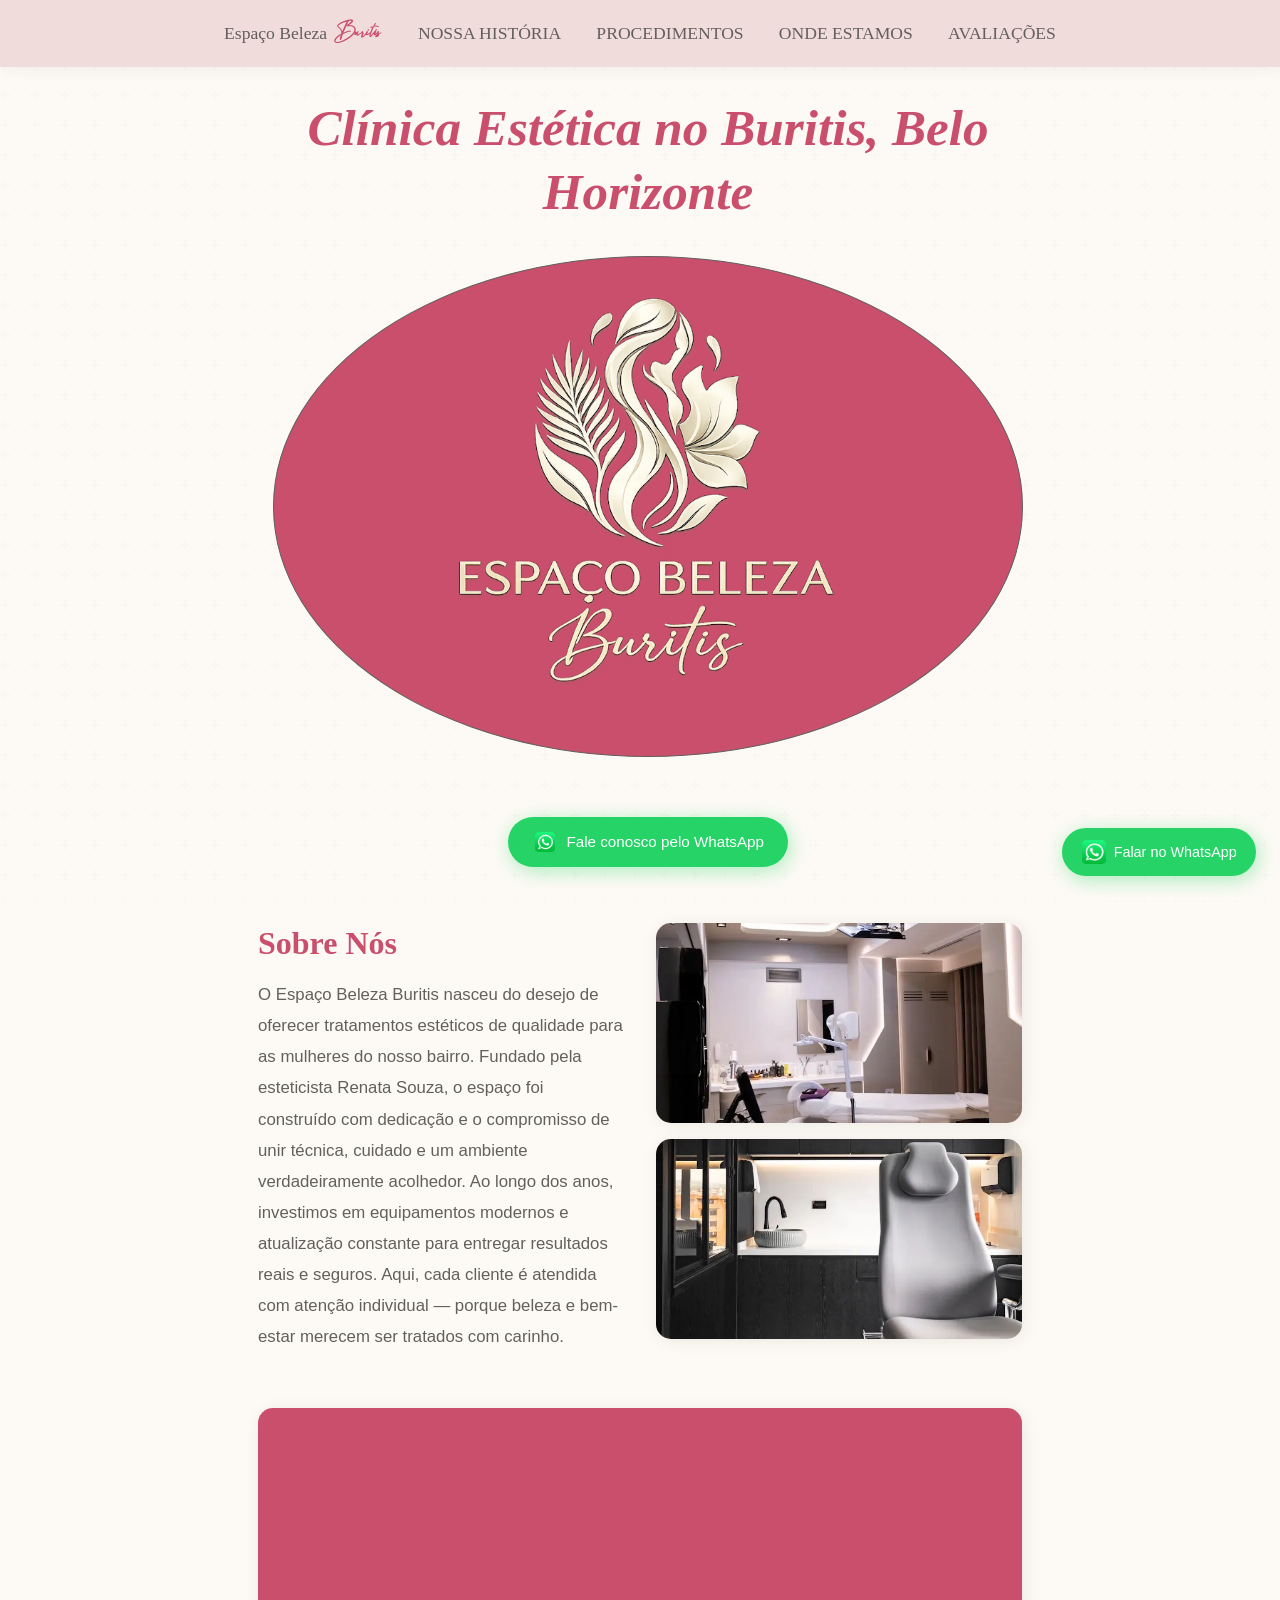
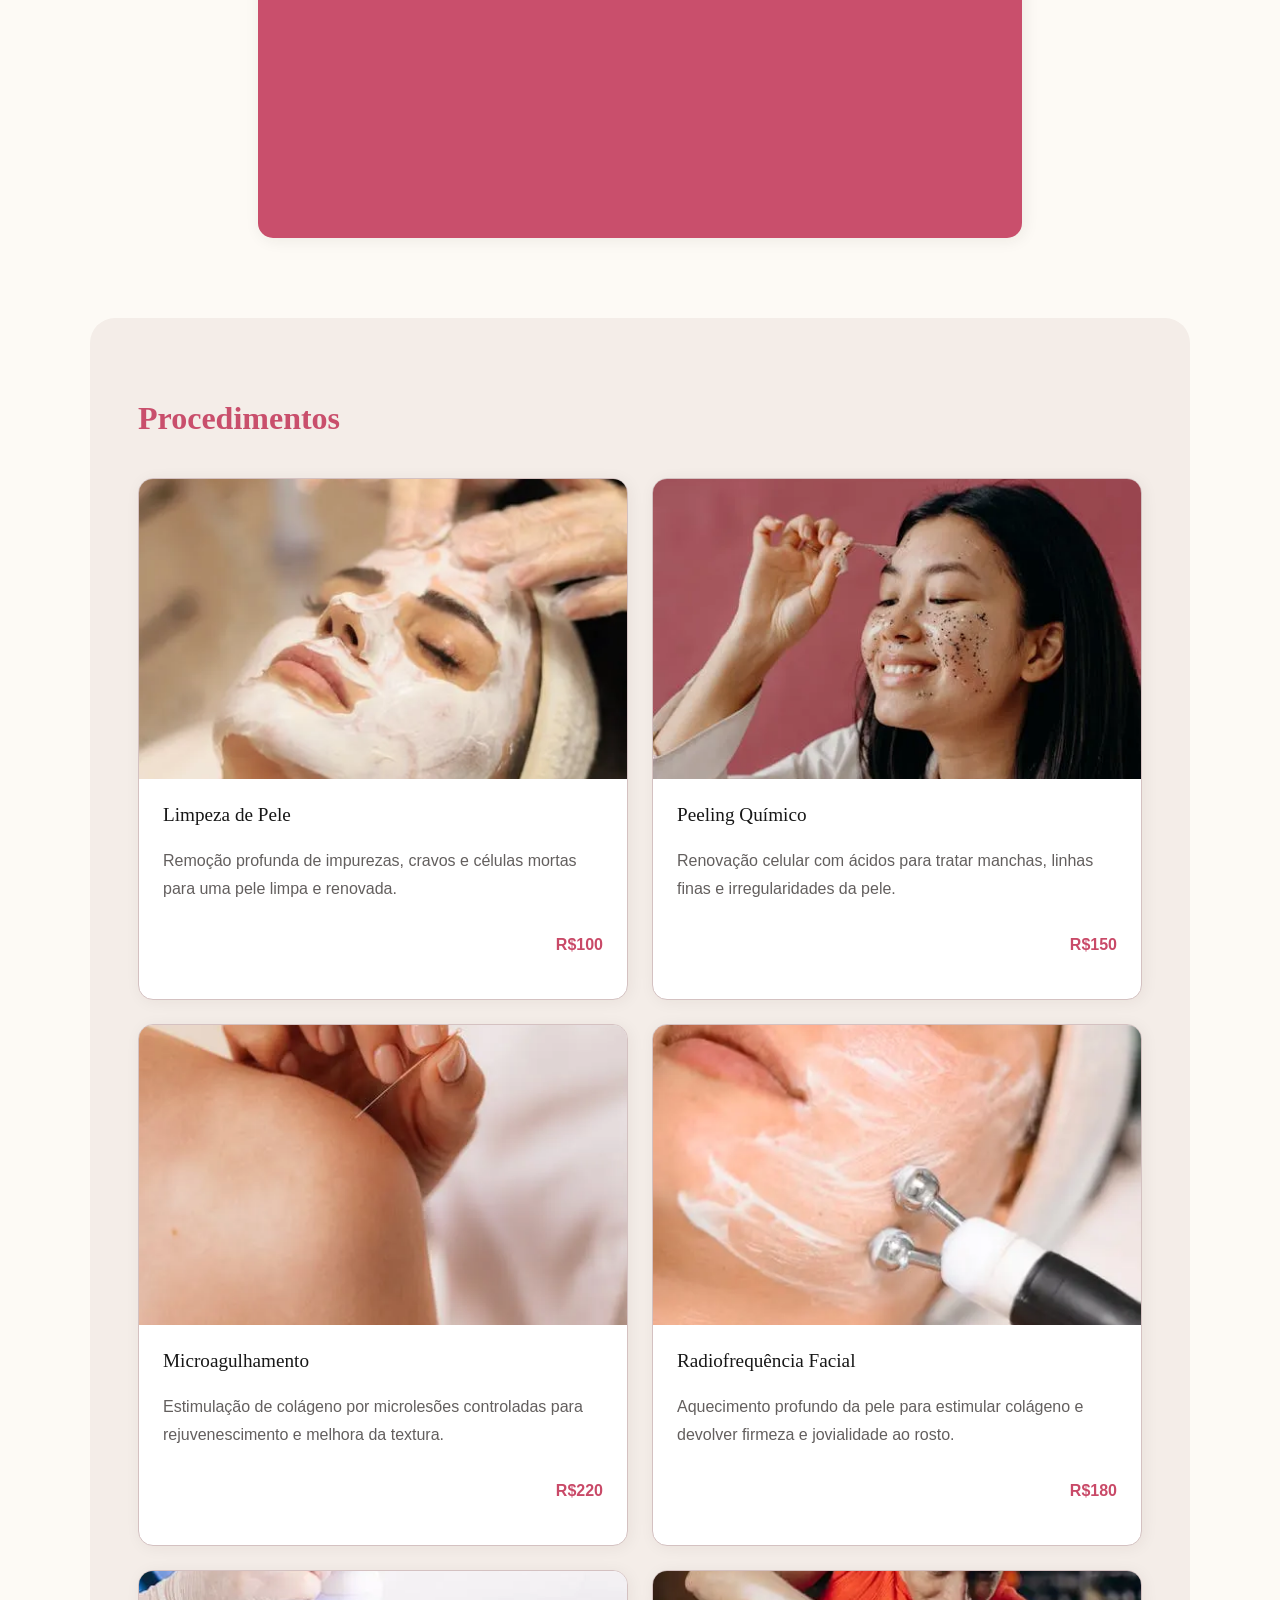
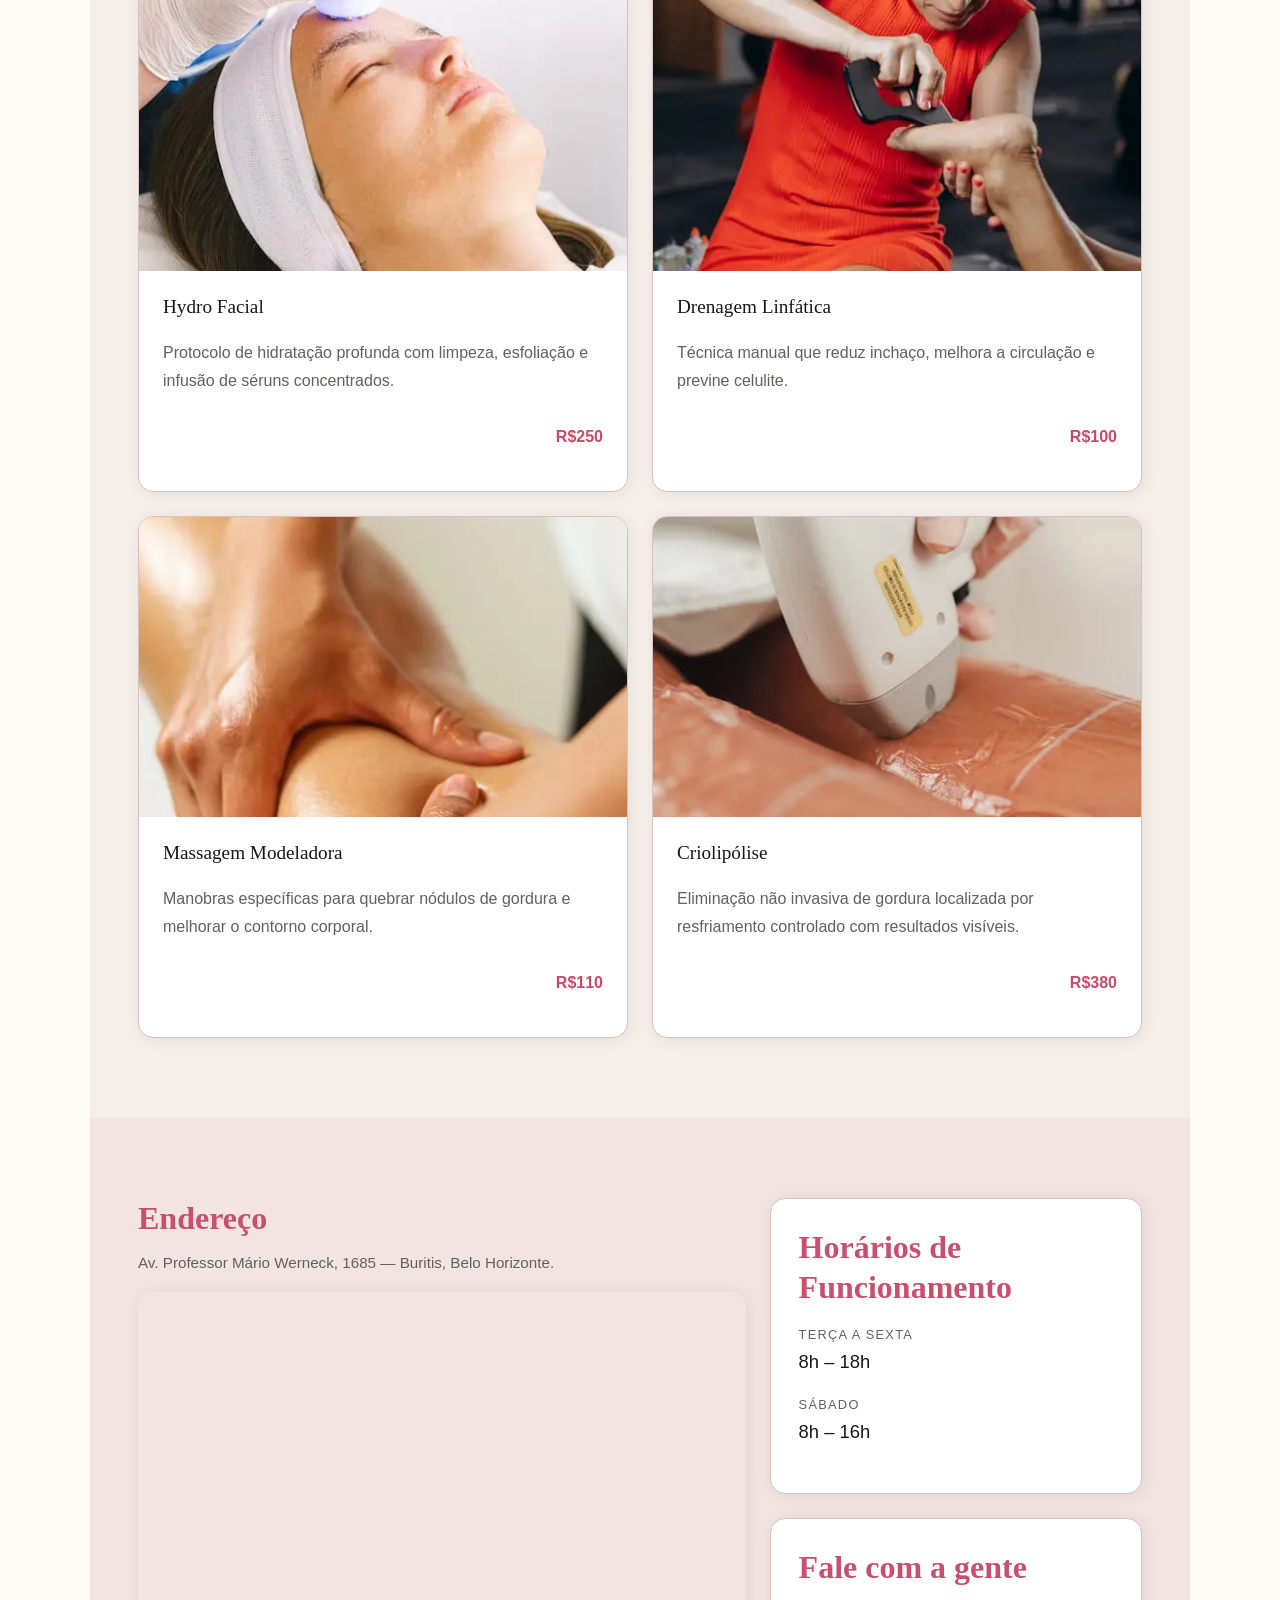
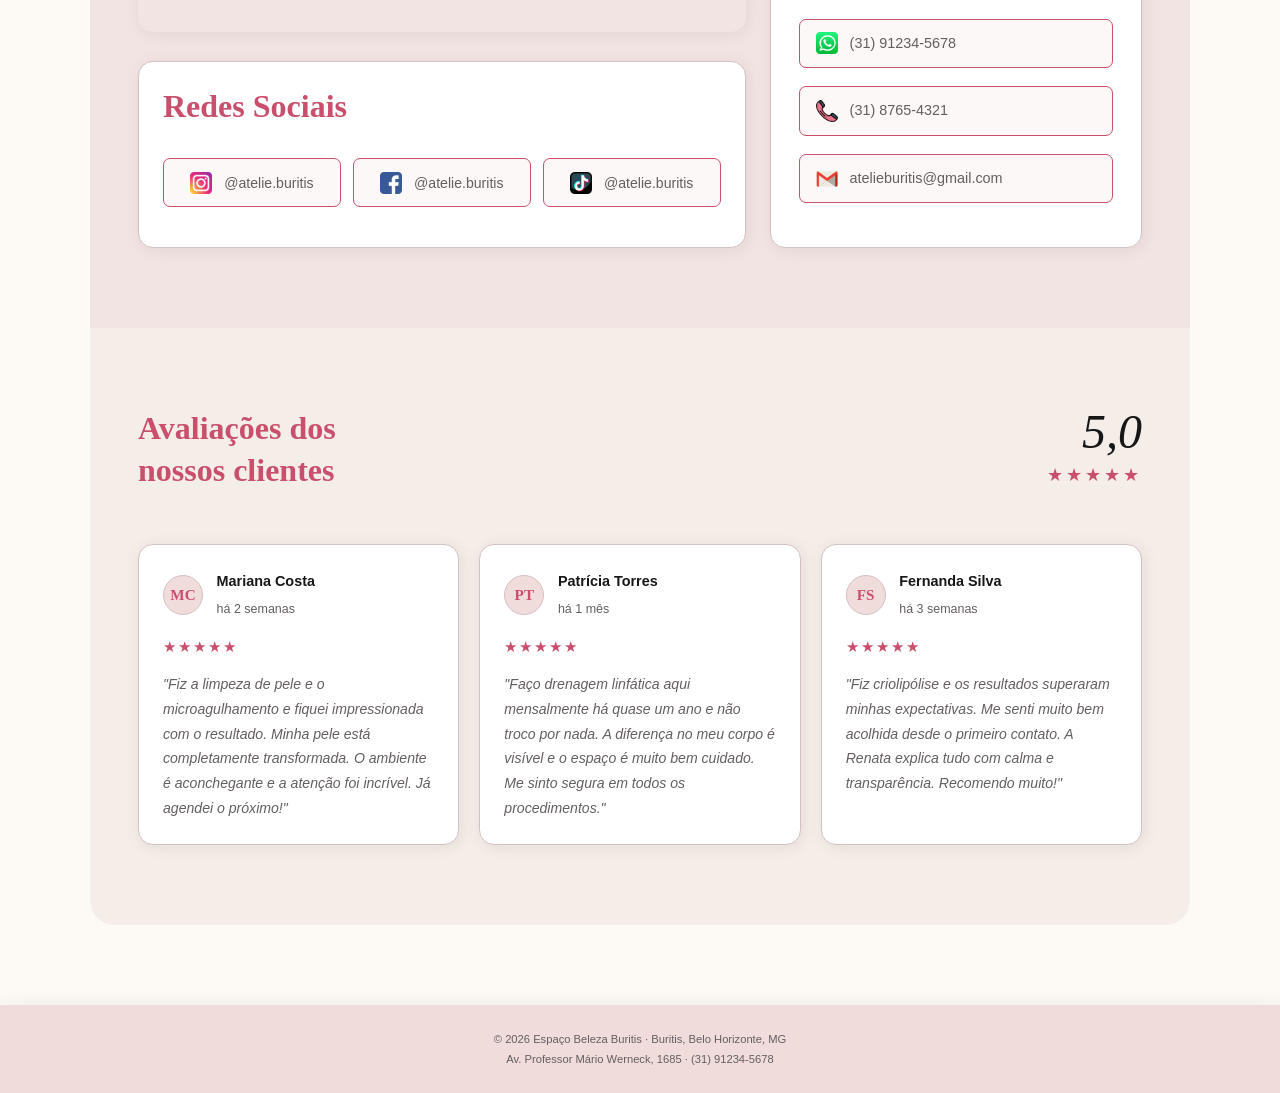
<file: index.html>
<!DOCTYPE html>
<html lang="pt-BR">
<head>
    <meta charset="UTF-8">
    <meta name="viewport" content="width=device-width, initial-scale=1.0">

    <title>Clínica Estética - Buritis, Belo Horizonte | Espaço Beleza Buritis</title>
    <meta name="description" content="Clínica Estética no Buritis, Belo Horizonte. Limpeza de pele, drenagem linfática, microagulhamento e mais. Agende pelo Whatsapp: (31) 91234-5678">
    <meta name="robots" content="index, follow">
    <link rel="canonical" href="https://danielfprocha.github.io/site-clinica/">

    <meta name="google-site-verification" content="44jhEYw3Id12YiDrKXw-oliTZzy7Ffx1I1DT4vke4T8" />

    <meta property="og:title" content="Clínica Estética - Buritis, Belo Horizonte | Espaço Beleza Buritis">
    <meta property="og:description" content="Clínica Estética no Buritis, Belo Horizonte. Tratamentos estéticos faciais e corporais com excelência. Agende pelo Whatsapp: (31) 91234-5678.">
    <meta property="og:image" content="https://danielfprocha.github.io/site-clinica/og-image.jpg">
    <meta property="og:url" content="https://danielfprocha.github.io/site-clinica/">
    <meta property="og:type" content="website">
    <meta property="og:locale" content="pt_BR">

    <script type="application/ld+json">
        {
            "@context": "https://schema.org",
            "@type": "BeautySalon",
            "name": "Espaço Beleza Buritis",
            "description": "Clínica Estética no Buritis",
            "url": "https://danielfprocha.github.io/site-clinica/",
            "telephone": "+5531912345678",
            "priceRange": "$$",
            "image": "https://danielfprocha.github.io/site-clinica/og-image.jpg",
            "address": {
            "@type": "PostalAddress",
            "streetAddress": "Av. Professor Mário Werneck, 1685",
            "addressLocality": "Belo Horizonte",
            "addressRegion": "MG",
            "postalCode": "30455-610",
            "addressCountry": "BR"
            },
            "geo": {
            "@type": "GeoCoordinates",
            "latitude": -19.969974157436212,
            "longitude": -43.964984991623794
            },
            "openingHoursSpecification": [
            {
                "@type": "OpeningHoursSpecification",
                "dayOfWeek": ["Tuesday","Wednesday","Thursday","Friday"],
                "opens": "08:00",
                "closes": "18:00"
            },
            {
                "@type": "OpeningHoursSpecification",
                "dayOfWeek": ["Saturday"],
                "opens": "08:00",
                "closes": "16:00"
            }
            ],
            "areaServed": {
            "@type": "Place",
            "name": "Buritis, Belo Horizonte, MG"
            },
            "serviceType": ["Limpeza de Pele", "Peeling Químico", "Microagulhamento", "Radiofrequência Facial", "Hydra Facial", "Drenagem Linfática", "Massagem Modeladora", "Criolipólise"]
        }
    </script>

    <link rel="stylesheet" href="./css/style.css">
    <link rel="shortcut icon" href="images/geral/favicon-site-clinica.png" type="image/x-icon">
</head>
<body>
    <!-- Botão whatsapp fixo -->
    <a id="whatsapp-float" class="whatsapp" href="https://wa.me/5531912345678?text=Olá%2C%20vim%20pelo%20site!" target="_blank" rel="noopener noreferrer" aria-label="Mandar mensagem pelo WhatsApp">
        <img src="images/geral/icone-whatsapp.png" alt="WhatsApp" width="32" height="32">
        Falar no WhatsApp
    </a>

    <!-- Navegação fixa -->
    <nav>
        <a href="#">Espaço Beleza <span>Buritis</span></a>
        <a href="#sec-sobre" id="historia" class="nav-link">Nossa História</a>
        <a href="#sec-procedimentos" class="nav-link">Procedimentos</a>
        <a href="#sec-localizacao" class="nav-link">Onde Estamos</a>
        <a href="#sec-avaliacoes" id="feedback" class="nav-link">Avaliações</a>
    </nav>

    <!-- 1. Hero -->
    <header>
        <h1>Clínica Estética no Buritis, Belo Horizonte</h1>
        <img src="images/geral/logo-clinica.png" alt="Logo da clínica Espaço Beleza Buritis" width="1050" height="700">
        <a id="whatsapp-header" class="whatsapp" href="https://wa.me/5531912345678?text=Olá%2C%20vim%20pelo%20site!" target="_blank" rel="noopener noreferrer">
            <img src="images/geral/icone-whatsapp.png" alt="Ícone Whatsapp" width="20" height="20">
            Fale conosco pelo WhatsApp
        </a>
    </header>

    <main>
        <!-- 2. Sobre nós -->
        <section id="sec-sobre">
            <div id="sobre-conteudo">

                <div id="sobre-texto">
                    <h2>Sobre Nós</h2>
                    <p>O Espaço Beleza Buritis nasceu do desejo de oferecer tratamentos estéticos de qualidade para as mulheres do nosso bairro. Fundado pela esteticista Renata Souza, o espaço foi construído com dedicação e o compromisso de unir técnica, cuidado e um ambiente verdadeiramente acolhedor. Ao longo dos anos, investimos em equipamentos modernos e atualização constante para entregar resultados reais e seguros. Aqui, cada cliente é atendida com atenção individual — porque beleza e bem-estar merecem ser tratados com carinho.</p>
                </div>  

                <!-- Imagens -->
                <div id="sobre-fotos">
                    <img src="images/geral/imagem1-clinica.webp" alt="Imagem 1 Clínica Espaço Beleza Buritis" width="300" height="260" loading="lazy">
                    <img src="images/geral/imagem2-clinica.webp" alt="Imagem 1 Clínica Espaço Beleza Buritis" width="300" height="260" loading="lazy">
                </div>
            </div>

                <!-- Vídeo -->
                <div id="sobre-video" style="padding:56.25% 0 0 0;position:relative;">
                    <iframe src="https://player.vimeo.com/video/1191357881?badge=0&amp;autopause=0&amp;player_id=0&amp;app_id=58479&amp;muted=1" frameborder="0" allow="autoplay; fullscreen; picture-in-picture; clipboard-write; encrypted-media; web-share" referrerpolicy="strict-origin-when-cross-origin" style="position:absolute;top:0;left:0;width:100%;height:100%;" title="Espaço Beleza Buritis - Conheça nossa clínica!"></iframe>
                </div>
                <script src="https://player.vimeo.com/api/player.js"></script>  
        </section>

        <!-- 3. Procedimentos -->
        <section id="sec-procedimentos">
            <div id="procedimentos-box">
                <h2>Procedimentos</h2>
                <div id="procedimentos-grid">
                    <!-- Procedimento 1 -->
                    <div class="procedimento">
                        <img src="images/servicos/limpeza-de-pele.webp" alt="Procedimento de limpeza de pele" width="500" height="750" loading="lazy">
                        <div class="procedimento-conteudo">
                            <h3>Limpeza de Pele</h3>
                            <p>Remoção profunda de impurezas, cravos e células mortas para uma pele limpa e renovada.</p>
                            <p class="preco">R$100</p>
                        </div>
                    </div>

                    <!-- Procedimento 2 -->
                    <div class="procedimento">
                        <img src="images/servicos/peeling.webp" alt="Procedimento de peeling químico" width="500" height="334" loading="lazy">
                        <div class="procedimento-conteudo">
                            <h3>Peeling Químico</h3>
                            <p>Renovação celular com ácidos para tratar manchas, linhas finas e irregularidades da pele.</p>
                            <p class="preco">R$150</p>
                        </div>
                    </div>

                    <!-- Procedimento 3 -->
                    <div class="procedimento">
                        <img src="images/servicos/microagulhamento.webp" alt="Procedimento de microagulhamento" width="500" height="750" loading="lazy">
                        <div class="procedimento-conteudo">
                            <h3>Microagulhamento</h3>
                            <p>Estimulação de colágeno por microlesões controladas para rejuvenescimento e melhora da textura.</p>
                            <p class="preco">R$220</p>
                        </div>
                    </div>

                    <!-- Procedimento 4 -->
                    <div class="procedimento">
                        <img src="images/servicos/radiofrequencia-facial.webp" alt="Procedimento de radiofrequência facial" width="500" height="889" loading="lazy">
                        <div class="procedimento-conteudo">
                            <h3>Radiofrequência Facial</h3>
                            <p>Aquecimento profundo da pele para estimular colágeno e devolver firmeza e jovialidade ao rosto.</p>
                            <p class="preco">R$180</p>
                        </div>
                    </div>

                    <!-- Procedimento 5 -->
                    <div class="procedimento">
                        <img src="images/servicos/hydra-facial.webp" alt="Procedimento de hydra facial" width="500" height="750" loading="lazy">
                        <div class="procedimento-conteudo">
                            <h3>Hydro Facial</h3>
                            <p>Protocolo de hidratação profunda com limpeza, esfoliação e infusão de séruns concentrados.</p>
                            <p class="preco">R$250</p>
                        </div>
                    </div>

                    <!-- Procedimento 6 -->
                    <div class="procedimento">
                        <img src="images/servicos/drenagem-linfatica.webp" alt="Procedimento de drenagem linfática" width="500" height="750" loading="lazy">
                        <div class="procedimento-conteudo">
                            <h3>Drenagem Linfática</h3>
                            <p>Técnica manual que reduz inchaço, melhora a circulação e previne celulite.</p>
                            <p class="preco">R$100</p>
                        </div>
                    </div>

                    <!-- Procedimento 7 -->
                    <div class="procedimento">
                        <img src="images/servicos/massagem-modeladora.webp" alt="Procedimento de massagem modeladora" width="500" height="889" loading="lazy">
                        <div class="procedimento-conteudo">
                            <h3>Massagem Modeladora</h3>
                            <p>Manobras específicas para quebrar nódulos de gordura e melhorar o contorno corporal.</p>
                            <p class="preco">R$110</p>
                        </div>
                    </div>

                    <!-- Procedimento 8 -->
                    <div class="procedimento">
                        <img src="images/servicos/criolipolise.webp" alt="Procedimento de criolipólise" width="500" height="889" loading="lazy">
                        <div class="procedimento-conteudo">
                            <h3>Criolipólise</h3>
                            <p>Eliminação não invasiva de gordura localizada por resfriamento controlado com resultados visíveis.</p>
                            <p class="preco">R$380</p>
                        </div>
                    </div>
                </div>
            </div>
        </section>

        <!-- 4. Localização + Horários + Contato + Redes Sociais -->
        <section id="sec-localizacao">
            <div id="localizacao-grid">

                <div id="endereco">
                    <h2>Endereço</h2>
                    <p>Av. Professor Mário Werneck, 1685 — Buritis, Belo Horizonte.</p>
                    <iframe src="https://www.google.com/maps/embed?pb=!1m18!1m12!1m3!1d15000.049582396745!2d-43.972280600000005!3d-19.965980950000002!2m3!1f0!2f0!3f0!3m2!1i1024!2i768!4f13.1!3m3!1m2!1s0xa697ddc6218b83%3A0xa5b5ebb9c4d6cb64!2sUniBH%20-%20Campus%20Buritis!5e0!3m2!1spt-BR!2sbr!4v1777835594211!5m2!1spt-BR!2sbr" style="border:0;" allowfullscreen loading="lazy" referrerpolicy="no-referrer-when-downgrade" title="Localização no Google Maps"></iframe>
                </div>

                <div id="horarios">
                    <h2>Horários de Funcionamento</h2>
                    <h3>Terça a Sexta</h3>
                    <p>8h – 18h</p>
                    <h3>Sábado</h3>
                    <p>8h – 16h</p>
                </div>

                <div id="contato">
                    <h2>Fale com a gente</h2>
                    <a href="https://wa.me/5531998119367?text=Olá%2C%20vim%20pelo%20site!" target="_blank" rel="noopener noreferrer" class="contato-item">
                        <img src="images/geral/icone-whatsapp.png" alt="Ícone WhatsApp">
                        <p>(31) 91234-5678</p>
                    </a>
                    <button class="contato-item" onclick="copiarTelefone(this)">
                        <img src="images/geral/icone-telefone-fixo.png" alt="Ícone Telefone Fixo">
                        <p>(31) 8765-4321</p>
                    </button>
                    <a href="mailto:atelieburitis@gmail.com" class="contato-item">
                        <img src="images/geral/icone-gmail.png" alt="Ícone Gmail">
                        <p>atelieburitis@gmail.com</p>
                    </a>
                </div>

                <div id="redes">
                    <h2>Redes Sociais</h2>
                    <div id="redes-grid">
                        <a href="https://www.instagram.com/instagram/" class="redes-item" target="_blank" rel="noopener noreferrer">
                            <img src="images/geral/icone-instagram.png" alt="Ícone Instagram">
                            <p>@atelie.buritis</p>
                        </a>
                        <a href="https://www.facebook.com/facebookBrasil" class="redes-item" target="_blank" rel="noopener noreferrer">
                            <img src="images/geral/icone-facebook.png" alt="Ícone Facebook">
                            <p>@atelie.buritis</p>
                        </a>
                        <a href="https://www.tiktok.com/@tiktok?lang=pt-BR" class="redes-item" target="_blank" rel="noopener noreferrer">
                            <img src="images/geral/icone-tiktok.png" alt="Ícone Tiktok">
                            <p>@atelie.buritis</p>
                        </a>
                    </div>
                </div>

            </div>
        </section>

        <!-- 5. Avaliações do Google -->
        <section id="sec-avaliacoes">
            <div id="avaliacoes-box">

                <div id="avaliacoes-header">
                    <h2>Avaliações dos<br>nossos clientes</h2>
                    <div id="avaliacoes-nota">
                        <span id="nota">5,0</span>
                        <span id="estrelas">★★★★★</span>
                    </div>
                </div>

                <div id="avaliacoes-grid">

                    <div class="avaliacao">
                        <div class="avaliacao-topo">
                            <div class="avaliacao-avatar">MC</div>
                            <div class="avaliacao-autor">
                                <strong>Mariana Costa</strong>
                                <span>há 2 semanas</span>
                            </div>
                        </div>
                        <p class="avaliacao-estrelas">★★★★★</p>
                        <p class="avaliacao-texto">"Fiz a limpeza de pele e o microagulhamento e fiquei impressionada com o resultado. Minha pele está completamente transformada. O ambiente é aconchegante e a atenção foi incrível. Já agendei o próximo!"</p>
                    </div>

                    <div class="avaliacao">
                        <div class="avaliacao-topo">
                            <div class="avaliacao-avatar">PT</div>
                            <div class="avaliacao-autor">
                                <strong>Patrícia Torres</strong>
                                <span>há 1 mês</span>
                            </div>
                        </div>
                        <p class="avaliacao-estrelas">★★★★★</p>
                        <p class="avaliacao-texto">"Faço drenagem linfática aqui mensalmente há quase um ano e não troco por nada. A diferença no meu corpo é visível e o espaço é muito bem cuidado. Me sinto segura em todos os procedimentos."</p>
                    </div>

                    <div class="avaliacao">
                        <div class="avaliacao-topo">
                            <div class="avaliacao-avatar">FS</div>
                            <div class="avaliacao-autor">
                                <strong>Fernanda Silva</strong>
                                <span>há 3 semanas</span>
                            </div>
                        </div>
                        <p class="avaliacao-estrelas">★★★★★</p>
                        <p class="avaliacao-texto">"Fiz criolipólise e os resultados superaram minhas expectativas. Me senti muito bem acolhida desde o primeiro contato. A Renata explica tudo com calma e transparência. Recomendo muito!"</p>
                    </div>

                </div>
            </div>
        </section>
    </main>

    <!-- 6. Footer -->
    <footer>
        <p>© 2026 Espaço Beleza Buritis · Buritis, Belo Horizonte, MG</p>
        <p>Av. Professor Mário Werneck, 1685 · (31) 91234-5678</p>
    </footer>

    <script src="js/main.js"></script>
</body>
</html>
</file>
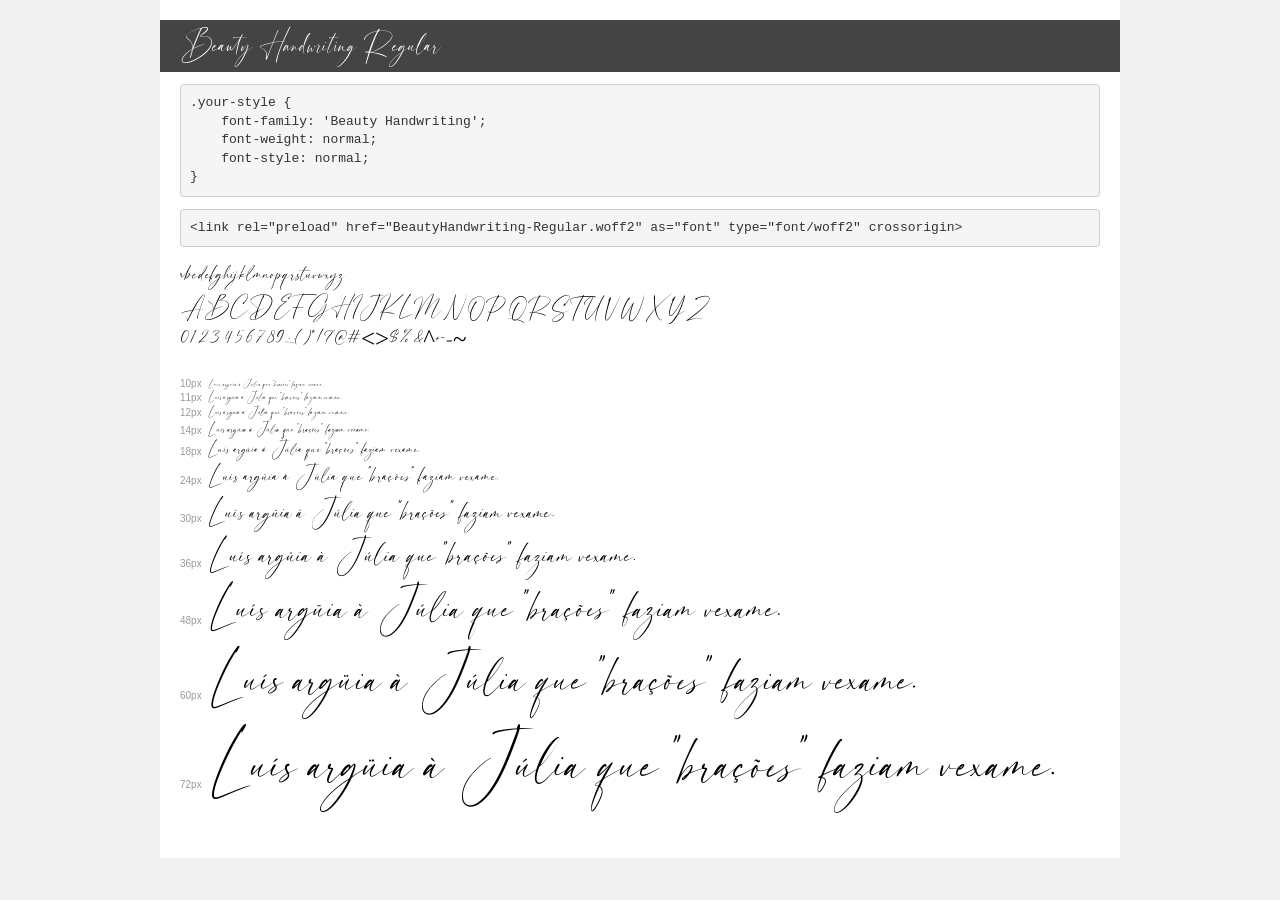
<file: fonts/demo.html>
<!DOCTYPE html>
<html lang="en">
<head>
    <meta charset="utf-8">
    <meta http-equiv="X-UA-Compatible" content="IE=edge">
    <meta name="viewport" content="width=device-width, initial-scale=1">
    <meta name="robots" content="noindex, noarchive">
    <meta name="format-detection" content="telephone=no">
    <title>Transfonter demo</title>
    <link href="stylesheet.css" rel="stylesheet">
    <style>
        /*
        http://meyerweb.com/eric/tools/css/reset/
        v2.0 | 20110126
        License: none (public domain)
        */
        html, body, div, span, applet, object, iframe,
        h1, h2, h3, h4, h5, h6, p, blockquote, pre,
        a, abbr, acronym, address, big, cite, code,
        del, dfn, em, img, ins, kbd, q, s, samp,
        small, strike, strong, sub, sup, tt, var,
        b, u, i, center,
        dl, dt, dd, ol, ul, li,
        fieldset, form, label, legend,
        table, caption, tbody, tfoot, thead, tr, th, td,
        article, aside, canvas, details, embed,
        figure, figcaption, footer, header, hgroup,
        menu, nav, output, ruby, section, summary,
        time, mark, audio, video {
            margin: 0;
            padding: 0;
            border: 0;
            font-size: 100%;
            font: inherit;
            vertical-align: baseline;
        }
        /* HTML5 display-role reset for older browsers */
        article, aside, details, figcaption, figure,
        footer, header, hgroup, menu, nav, section {
            display: block;
        }
        body {
            line-height: 1;
        }
        ol, ul {
            list-style: none;
        }
        blockquote, q {
            quotes: none;
        }
        blockquote:before, blockquote:after,
        q:before, q:after {
            content: '';
            content: none;
        }
        table {
            border-collapse: collapse;
            border-spacing: 0;
        }
        /* demo styles */
        body {
            background: #f0f0f0;
            color: #000;
        }
        .page {
            background: #fff;
            width: 920px;
            margin: 0 auto;
            padding: 20px 20px 0 20px;
            overflow: hidden;
        }
        .font-container {
            overflow-x: auto;
            overflow-y: hidden;
            margin-bottom: 40px;
            line-height: 1.3;
            white-space: nowrap;
            padding-bottom: 5px;
        }
        h1 {
            position: relative;
            background: #444;
            font-size: 32px;
            color: #fff;
            padding: 10px 20px;
            margin: 0 -20px 12px -20px;
        }
        .letters {
            font-size: 25px;
            margin-bottom: 20px;
        }
        .s10:before {
            content: '10px';
        }
        .s11:before {
            content: '11px';
        }
        .s12:before {
            content: '12px';
        }
        .s14:before {
            content: '14px';
        }
        .s18:before {
            content: '18px';
        }
        .s24:before {
            content: '24px';
        }
        .s30:before {
            content: '30px';
        }
        .s36:before {
            content: '36px';
        }
        .s48:before {
            content: '48px';
        }
        .s60:before {
            content: '60px';
        }
        .s72:before {
            content: '72px';
        }
        .s10:before, .s11:before, .s12:before, .s14:before,
        .s18:before, .s24:before, .s30:before, .s36:before,
        .s48:before, .s60:before, .s72:before {
            font-family: Arial, sans-serif;
            font-size: 10px;
            font-weight: normal;
            font-style: normal;
            color: #999;
            padding-right: 6px;
        }
        pre {
            display: block;
            padding: 9px;
            margin: 0 0 12px;
            font-family: Monaco, Menlo, Consolas, "Courier New", monospace;
            font-size: 13px;
            line-height: 1.428571429;
            color: #333;
            font-weight: normal;
            font-style: normal;
            background-color: #f5f5f5;
            border: 1px solid #ccc;
            overflow-x: auto;
            border-radius: 4px;
        }
        /* responsive */
        @media (max-width: 959px) {
            .page {
                width: auto;
                margin: 0;
            }
        }
    </style>
</head>
<body>
<div class="page">
    <div class="demo">
        <h1 style="font-family: 'Beauty Handwriting'; font-weight: normal; font-style: normal;">Beauty Handwriting Regular</h1>
        <pre title="Usage">.your-style {
    font-family: 'Beauty Handwriting';
    font-weight: normal;
    font-style: normal;
}</pre>
        <pre title="Preload (optional)">
&lt;link rel=&quot;preload&quot; href=&quot;BeautyHandwriting-Regular.woff2&quot; as=&quot;font&quot; type=&quot;font/woff2&quot; crossorigin&gt;</pre>
        <div class="font-container" style="font-family: 'Beauty Handwriting'; font-weight: normal; font-style: normal;">
            <p class="letters">
                abcdefghijklmnopqrstuvwxyz<br>
ABCDEFGHIJKLMNOPQRSTUVWXYZ<br>
                0123456789.:,;()*!?'@#&lt;&gt;$%&^+-=~
            </p>
            <p class="s10" style="font-size: 10px;">Luís argüia à Júlia que “brações” faziam vexame.</p>
            <p class="s11" style="font-size: 11px;">Luís argüia à Júlia que “brações” faziam vexame.</p>
            <p class="s12" style="font-size: 12px;">Luís argüia à Júlia que “brações” faziam vexame.</p>
            <p class="s14" style="font-size: 14px;">Luís argüia à Júlia que “brações” faziam vexame.</p>
            <p class="s18" style="font-size: 18px;">Luís argüia à Júlia que “brações” faziam vexame.</p>
            <p class="s24" style="font-size: 24px;">Luís argüia à Júlia que “brações” faziam vexame.</p>
            <p class="s30" style="font-size: 30px;">Luís argüia à Júlia que “brações” faziam vexame.</p>
            <p class="s36" style="font-size: 36px;">Luís argüia à Júlia que “brações” faziam vexame.</p>
            <p class="s48" style="font-size: 48px;">Luís argüia à Júlia que “brações” faziam vexame.</p>
            <p class="s60" style="font-size: 60px;">Luís argüia à Júlia que “brações” faziam vexame.</p>
            <p class="s72" style="font-size: 72px;">Luís argüia à Júlia que “brações” faziam vexame.</p>
        </div>
    </div>

</div>
</body>
</html>
</file>
<file: css/style.css>
@charset "UTF-8";

/* ============================== 
   FONTES EXTERNAS:   
   ============================== */

/* ------------------------------
   FONTES BAIXADAS:
   ------------------------------ */

@font-face {
    font-family: 'Beauty Handwriting';
    src: url(../fonts/BeautyHandwriting-Regular.woff2) format('woff2');
    font-weight: normal;
    font-style: normal;
    font-display: swap;
}

/* ------------------------------
   FONTES IMPORTADAS (Google Fonts):
   ------------------------------ */

@import url('https://fonts.googleapis.com/css2?family=Cormorant+Garamond:ital,wght@0,300..700;1,300..700&family=Cormorant+SC:wght@300;400;500;600;700&family=DM+Sans:ital,opsz,wght@0,9..40,100..1000;1,9..40,100..1000&display=swap');

/* ============================== 
   VARIÁVEIS:   
   ============================== */

:root {
    /* ------------------------------ 
        BACKGROUND AND BORDER - COLOR:   
       ------------------------------ */
    
    /*nav span, h1, h2, header img, iframe video, .contato-item (border), .redes-item (border)*/
    --cor-principal: #C94F6C;

    /*body*/
    --cor-fundo-site: #fdfaf5;

    /*nav, footer*/
    --cor-nav-footer: #f1dcdc;

    /*#sec-localizacao*/
    --cor-fundo-primario: #f2e4e3;

    /*#sec-procedimentos, #sec-avaliacoes*/
    --cor-fundo-alternativo: #f4ede8;

    /*.procedimento, #horarios, #contato, #redes, .avaliacao*/
    --cor-fundo-div: #fff;

    /*.contato-item, .redes-item:*/
    --cor-fundo-item: #f2e9e855;

    /*.whatsapp*/
    --cor-fundo-whatsapp: #25D366;

    /*border (.procedimento, #horarios, #contato, #redes, .avaliacao)*/
    --cor-borda: #d4c1c1;

    /*.preco*/
    --cor-preco: #c94a68;

    /* ------------------------------ 
        TEXT - COLOR:   
       ------------------------------ */

    /*nav a, p, #horarios h3, footer*/
    --cor-texto-suave: #635f5e;

    /*h3, , #horarios p, #nota*/
    --cor-texto-forte: #171717;

    /*nav a:hover, .contato-item:hover, .rede-item:hover*/
    --cor-hover: #3a3534;

    /*nav a:active, .contato-item:active, .rede-item:active*/
    --cor-active: #000;

    /*.whatsapp*/
    --cor-texto-whatsapp: #fff;

    /* ------------------------------ 
        FONTES:   
       ------------------------------ */

    /*nav span ("Buritis")*/
    --fonte-arte: 'Beauty Handwriting', Times, serif;

    /*.nav a, h1, h2*/
    --fonte-titulo: 'Cormorant Garamond', Georgia, serif;

    /*h3, p, footer*/
    --fonte-texto: 'DM Sans', Arial, sans-serif;

    /* ------------------------------ 
        SOMBRAS:   
       ------------------------------ */

    /*nav, #sec-procedimentos, #sec-localizacao, #sec-avaliacoes, footer*/
    --sombra-geral: 2px 2px 16px rgba(44, 36, 22, 0.06);

    /*footer*/
    --sombra-footer: 2px -2px 16px rgba(44, 36, 22, 0.06);

    /*iframe, .procedimento, #redes, #horarios, #contato*/
    --sombra-conteudo: 2px 2px 16px rgba(44, 36, 22, 0.08);

    /*.contato-item:hover, .rede-item:hover*/
    --sombra-hover: 3px 2px 10px rgba(139, 111, 71, 0.12);

    /*.whatsapp*/
    --sombra-whatsapp: 2px 4px 20px rgba(13, 212, 86, 0.35);

    /*.whatsapp:hover*/
    --sombra-whatsapp-hover: 3px 6px 24px rgba(37, 211, 102, 0.45);

    /* ------------------------------ 
        RAIO BORDAS:   
       ------------------------------ */

    /*.contato-item, .rede-item*/
    --raio-borda-p: 7px;

    /*.procedimento, iframe, #sec-sobre img, #horarios, #contato, #redes, .avaliacao*/
    --raio-borda-m: 15px;

    /*#sec-procedimentos*/
    --raio-borda-g-top: 25px 25px 0px 0px;

    /*#sec-avaliacoes*/
    --raio-borda-g-bottom: 0px 0px 25px 25px;
}

/* ============================== 
   RESET E BASE:   
   ============================== */

*, *::before, *::after {
    box-sizing: border-box;
    margin: 0;
    padding: 0;
}
 
html {
    scroll-behavior: smooth;
}

body {
    background-color: var(--cor-fundo-site);
    color: var(--cor-texto-suave);
    font-family: var(--fonte-texto);
    font-size: 1rem;
    line-height: 1.75;
    overflow-x: hidden;
}

img {
    display: block;
    max-width: 100%;
    height: auto;
}
 
a {
    color: inherit;
    text-decoration: none;
}

h1, h2, h3 {
    font-family: var(--fonte-titulo);
    line-height: 1.25;
}

h1, h2 {
    color: var(--cor-principal);
}

h1 {
    font-size: clamp(2rem, 5vw, 3.2rem);
    font-weight: 700;
    font-style: italic;
    position: relative;
    max-width: 700px;
    margin-bottom: 2rem;
}

h2 {
    font-size: clamp(1.5rem, 3vw, 2rem);
    font-weight: 600;
    margin-bottom: 0.75rem;
}

h3 {
    color: var(--cor-texto-forte);
    font-size: 1.2rem;
    font-weight: 500;
    margin-bottom: 0.5rem;
}

p {
    color: var(--cor-texto-suave);
    font-family: var(--fonte-texto);
    font-weight: 500;
    margin-bottom: 1rem;
}

/* ============================== 
   BOTÃO WHATSAPP FIXO:   
   ============================== */

#whatsapp-float {
    position: fixed;
    bottom: 1.5rem;
    right: 1.5rem;
    z-index: 1000;
    display: flex;
    align-items: center;
    gap: 0.5rem;
    background-color: var(--cor-fundo-whatsapp);
    color: var(--cor-texto-whatsapp);
    font-family: var(--fonte-texto);
    font-size: 0.9rem;
    font-weight: 500;
    padding: 0.7rem 1.2rem;
    border-radius: 50px;
    box-shadow: var(--sombra-whatsapp);
    transition: transform 0.2s ease, box-shadow 0.2s ease;
}
 
#whatsapp-float:hover {
    transform: translateY(-2px);
    box-shadow: var(--sombra-whatsapp-hover)
}
 
#whatsapp-float img {
    width: 24px;
    height: 24px;
}

/* =============================================
   NAV:
   ============================================= */

nav {
    position: fixed;
    top: 0;
    left: 0;
    width: 100%;
    z-index: 900;
    display: flex;
    align-items: center;
    justify-content: center;
    gap: 2rem;
    padding: 0rem 3rem;
    background-color: var(--cor-nav-footer);
    backdrop-filter: blur(8px);
    box-shadow: var(--sombra-geral);
}

nav a {
    color: var(--cor-texto-suave);
    font-family: var(--fonte-titulo);
    font-size: 1.1rem;
    padding: 0.9rem 0.1rem;
}

nav span {
    color: var(--cor-principal);
    font-family: var(--fonte-arte);
    font-weight: bold;
    font-size: 1.35rem;
    padding: 0.9rem 0.1rem;
}

.nav-link {
    transition: color 0.2s, transform 0.2s;
    text-transform: uppercase;
}

.nav-link:hover {
    color: var(--cor-hover);
    transform: scale(1.03);
}

.nav-link:active {
    color: var(--cor-active);
}

/* =============================================
   HEADER:
   ============================================= */

header {
    min-height: 400px;
    display: flex;
    flex-direction: column;
    align-items: center;
    justify-content: center;
    text-align: center;
    padding: 6rem 2rem 1rem 3rem;
    position: relative;
    overflow: hidden;
}

header::before {
    content: '';
    position: absolute;
    inset: 0;
    background-image: url("data:image/svg+xml,%3Csvg width='60' height='60' viewBox='0 0 60 60' xmlns='http://www.w3.org/2000/svg'%3E%3Cg fill='none' fill-rule='evenodd'%3E%3Cg fill='%238B6F47' fill-opacity='0.06'%3E%3Cpath d='M36 34v-4h-2v4h-4v2h4v4h2v-4h4v-2h-4zm0-30V0h-2v4h-4v2h4v4h2V6h4V4h-4zM6 34v-4H4v4H0v2h4v4h2v-4h4v-2H6zM6 4V0H4v4H0v2h4v4h2V6h4V4H6z'/%3E%3C/g%3E%3C/g%3E%3C/svg%3E");
    opacity: 0.4;
    pointer-events: none;
}
 
header img {
    position: relative;
    width: 88%;
    max-width: 750px;
    margin: 0 auto;
    border-radius: 80%;
    border: 1.5px solid var(--cor-texto-suave);
    background-color: var(--cor-principal);
}

#whatsapp-header {
    display: inline-flex;
    align-items: center;
    gap: 0.5rem;
    width: 280px;
    background-color: var(--cor-fundo-whatsapp);
    color: var(--cor-texto-whatsapp);
    font-family: var(--fonte-texto);
    font-size: 0.95rem;
    font-weight: 500;
    padding: 0.75rem 1.5rem;
    border-radius: 50px;
    box-shadow: var(--sombra-whatsapp);
    transition: transform 0.2s, box-shadow 0.2s;
    cursor: pointer;
    margin: 3.75rem auto 1.25rem auto
}

#whatsapp-header:hover {
    transform: scale(1.02);
    box-shadow: var(--sombra-whatsapp-hover);
}

#whatsapp-header img {
    width: 20px;
    height: 20px;
    border-radius: 0;
    border: none;
    background: none;
    pointer-events: none;
}

/* =============================================
   SECTION:
   ============================================= */

section {
    padding: 5rem 3rem;
}

/* =============================================
   SOBRE NÓS:
   ============================================= */

#sec-sobre {
    display: flex;
    flex-direction: column;
    gap: 2.5rem;
    max-width: 860px;
    margin: 0 auto;
    padding-top: 20px;
}

#sobre-conteudo {
    display: grid;
    grid-template-columns: 1fr 1fr;
    gap: 2rem;
    align-items: start;
}

#sobre-texto h2 {
    margin-bottom: 1rem;
}

#sobre-texto p {
    font-size: 1.05rem;
    line-height: 1.85;
}

#sobre-fotos {
    display: flex;
    flex-direction: column;
    gap: 1rem;
}

#sobre-fotos img {
    width: 100%;
    height: 200px;
    object-fit: cover;
    border-radius: var(--raio-borda-m);
    box-shadow: var(--sombra-conteudo);
}

#sobre-video {
    width: 100%;
}

#sobre-video iframe {
    width: 100%;
    aspect-ratio: 16 / 9;
    border: none;
    border-radius: var(--raio-borda-m);
    box-shadow: var(--sombra-conteudo);
    background-color: var(--cor-principal);
}

/* =============================================
   PROCEDIMENTOS:
   ============================================= */
   
#sec-procedimentos {
    max-width: 1100px;
    margin: 0 auto;
    border-radius: var(--raio-borda-g-top);
    background-color: var(--cor-fundo-alternativo);
}
 
#procedimentos-box {
    display: flex;
    flex-direction: column;
    gap: 0;
}
 
#procedimentos-box > h2 {
    margin-bottom: 2.5rem;
}
 
#procedimentos-grid {
    display: grid;
    grid-template-columns: repeat(2, 1fr);
    gap: 1.5rem;
}
 
.procedimento {
    background-color: var(--cor-fundo-div);
    border: 1px solid var(--cor-borda);
    border-radius: var(--raio-borda-m);
    overflow: hidden;
    box-shadow: var(--sombra-geral);
    display: flex;
    flex-direction: column;
}
 
.procedimento img {
    width: 100%;
    height: 300px;
    object-fit: cover;
}
 
.procedimento-conteudo {
    padding: 1.5rem;
    flex: 1;
    display: flex;
    flex-direction: column;
    gap: 0.75rem;
}

.procedimento .preco {
    color: var(--cor-preco);
    font-weight: 700;
    text-align: right;
}

/* =============================================
   LOCALIZAÇÃO + HORÁRIOS + CONTATOS + REDES:
   ============================================= */

#sec-localizacao {
    background-color: var(--cor-fundo-primario);
    padding: 5rem 3rem;
    max-width: 1100px;
    margin: 0 auto;
}

#localizacao-grid {
    max-width: 1100px;
    margin: 0 auto;
    display: grid;
    grid-template-columns: 62fr 38fr;
    gap: 1.5rem;
    grid-template-areas:
        "endereco horarios"
        "endereco contato"
        "redes    contato";
    align-items: start;
}

#endereco { grid-area: endereco; }
#horarios { grid-area: horarios; }
#contato  { grid-area: contato; flex: 1; }
#redes    { grid-area: redes; }

/* -------------------------------------- 
   COLUNA ESQUERDA: Localização + Redes   
   -------------------------------------- */

#coluna-esquerda {
    display: flex;
    flex-direction: column;
    gap: 1.5rem;
    height: 100%;
}

#endereco p {
    margin-bottom: 1rem;
    font-size: 0.95rem;
}
 
#endereco iframe {
    width: 100%;
    height: 340px;
    border: none;
    border-radius: var(--raio-borda-m);
    box-shadow: var(--sombra-conteudo);
    display: block;
}

#redes {
    flex: 1;
    background-color: var(--cor-fundo-div);
    border: 1px solid var(--cor-borda);
    border-radius: var(--raio-borda-m);
    padding: 1.5rem;
    box-shadow: var(--sombra-conteudo);
}

#redes h2 {
    margin-bottom: 2rem;
}

#redes-grid {
    display: flex;
    flex-direction: row;
    gap: 0.75rem;
}

.redes-item {
    display: flex;
    align-items: center;
    justify-content: center;
    flex: 1;
    gap: 0.75rem;
    margin-bottom: 1rem;
    padding: 0.7rem 1rem;
    border-radius: var(--raio-borda-p);
    border: 1px solid var(--cor-principal);
    background-color: var(--cor-fundo-item);
    transition: border-color 0.2s, box-shadow 0.2s, transform 0.2s;
}
 
.redes-item:hover {
    background-color: transparent;
    border-color: var(--cor-principal);
    box-shadow: var(--sombra-hover);
    transform: scale(1.02);
}
 
.redes-item img {
    width: 22px;
    height: 22px;
    flex-shrink: 0;
}
 
.redes-item p {
    margin: 0;
    color: var(--cor-texto-suave);
    font-size: 0.88rem;
    transition: transform 0.2s;
}

.redes-item p:hover {
    color: var(--cor-active);
}

/* -------------------------------------- 
   COLUNA DIREITA: Horários + Contato   
   -------------------------------------- */

#coluna-direita {
    display: flex;
    flex-direction: column;
    gap: 1.5rem;
}

#horarios {
    background-color: var(--cor-fundo-div);
    border: 1px solid var(--cor-borda);
    border-radius: var(--raio-borda-m);
    padding: 1.75rem;
    box-shadow: var(--sombra-conteudo);
}
 
#horarios h2 {
    margin-bottom: 1.25rem;
}
 
#horarios h3 {
    color: var(--cor-texto-suave);
    font-family: var(--fonte-texto);
    font-size: 0.8rem;
    text-transform: uppercase;
    letter-spacing: 0.1em;
    margin-bottom: 0.2rem;
    margin-top: 1.2rem;
}
 
#horarios h3:first-of-type {
    margin-top: 0;
}
 
#horarios p {
    font-size: 1.15rem;
    font-weight: 500;
    color: var(--cor-texto-forte);
}

#contato {
    background-color: var(--cor-fundo-div);
    border: 1px solid var(--cor-borda);
    border-radius: var(--raio-borda-m);
    padding: 1.75rem;
    box-shadow: var(--sombra-conteudo);
    flex: 1;
}

#contato h2 {
    margin-bottom: 2rem;
}

.contato-item {
    display: flex;
    align-items: center;
    gap: 0.75rem;
    margin-bottom: 1rem;
    padding: 0.7rem 1rem;
    border-radius: var(--raio-borda-p);
    border: 1px solid var(--cor-principal);
    background-color: var(--cor-fundo-item);
    transition: border-color 0.2s, box-shadow 0.2s, transform 0.2s;
}
 
.contato-item:hover {
    background-color: transparent;
    border-color: var(--cor-principal);
    box-shadow: var(--sombra-hover);
    transform: scale(1.02);
}
 
.contato-item img {
    width: 22px;
    height: 22px;
    flex-shrink: 0;
}
 
.contato-item p {
    margin: 0;
    color: var(--cor-texto-suave);
    font-size: 0.9rem;
    transition: transform 0.2s;
}

.contato-item p:hover {
    color: var(--cor-active);
}

button.contato-item {
    all: unset;
    display: flex;
    align-items: center;
    gap: 0.75rem;
    width: 100%;
    cursor: pointer;
    padding: 0.7rem 1rem;
    border-radius: var(--raio-borda-p);
    border: 1px solid var(--cor-principal);
    background-color: var(--cor-fundo-item);
    transition: border-color 0.2s, box-shadow 0.2s, transform 0.2s;
    box-sizing: border-box;
}

button.contato-item:hover {
    background-color: transparent;
    border: 1px solid var(--cor-principal);
    box-shadow: var(--sombra-hover);
    transform: scale(1.02);
}

.contato-item:last-of-type {
    margin-top: 18px;
}

/* =============================================
   AVALIACOES:
   ============================================= */

#sec-avaliacoes {
    max-width: 1100px;
    margin: 0px auto 80px auto;
    border-radius: var(--raio-borda-g-bottom);
    background-color: var(--cor-fundo-alternativo);
}

#avaliacoes-box {
    display: flex;
    flex-direction: column;
    gap: 2.5rem;
}

#avaliacoes-header {
    display: flex;
    justify-content: space-between;
    align-items: flex-start;
}

#avaliacoes-header h2 {
    line-height: 1.3;
}

#avaliacoes-nota {
    display: flex;
    flex-direction: column;
    align-items: flex-end;
    gap: 4px;
}

#nota {
    font-family: var(--fonte-titulo);
    font-size: 3rem;
    font-weight: 300;
    color: var(--cor-texto-forte);
    line-height: 1;
    font-style: italic;
}

#estrelas {
    color: var(--cor-principal);
    font-size: 1.1rem;
    letter-spacing: 3px;
}

#avaliacoes-grid {
    display: grid;
    grid-template-columns: repeat(3, 1fr);
    gap: 1.25rem;
}

.avaliacao {
    background-color: var(--cor-fundo-div);
    border: 1px solid var(--cor-borda);
    border-radius: var(--raio-borda-m);
    padding: 1.5rem;
    box-shadow: var(--sombra-conteudo);
    display: flex;
    flex-direction: column;
    gap: 0.75rem;
}

.avaliacao-topo {
    display: flex;
    align-items: center;
    gap: 0.85rem;
}

.avaliacao-avatar {
    width: 40px;
    height: 40px;
    border-radius: 50%;
    background-color: var(--cor-nav-footer);
    border: 1px solid var(--cor-borda);
    display: flex;
    align-items: center;
    justify-content: center;
    font-family: var(--fonte-titulo);
    font-size: 0.95rem;
    font-weight: 600;
    color: var(--cor-principal);
    flex-shrink: 0;
}

.avaliacao-autor strong {
    display: block;
    font-family: var(--fonte-texto);
    font-size: 0.9rem;
    font-weight: 600;
    color: var(--cor-texto-forte);
}

.avaliacao-autor span {
    font-size: 0.78rem;
    color: var(--cor-texto-suave);
}

.avaliacao-estrelas {
    color: var(--cor-principal);
    font-size: 0.95rem;
    letter-spacing: 2px;
    margin: 0;
}

.avaliacao-texto {
    font-size: 0.88rem;
    line-height: 1.75;
    font-style: italic;
    color: var(--cor-texto-suave);
    margin: 0;
}

/* =============================================
   FOOTER:
   ============================================= */

footer {
    max-height: 200px;
    background-color: var(--cor-nav-footer);
    color: var(--cor-texto-suave);
    text-align: center;
    padding: 1.5rem 1rem;
    font-size: 0.7rem;
    line-height: 1.8;
    box-shadow: var(--sombra-footer);
}
 
footer p {
    margin: 0;
}

/* =============================================
   RESPONSIVIDADE:
   ============================================= */

@media (max-width: 968px) {
    #historia {
        display: none;
    }
} 

@media (min-width: 921px) {
    #redes-grid {
        flex-direction: row;
    }
}

@media (max-width: 780px) {   
    #feedback {
        display: none;
    }
}

@media (max-width: 920px) {
    #redes-grid {
        flex-direction: column;
        gap: 0.05rem;
    }
}

@media (min-width: 625px) and  (max-width: 920px) {
    .redes-item {
        justify-content: flex-start;
    }

    #procedimentos-grid {
        grid-template-columns: repeat(2, 1fr);
    }

    #localizacao-grid {
        grid-template-columns: 1fr 1fr;
        grid-template-areas:
            "endereco horarios"
            "contato  redes";
        align-items: stretch;
    }

    #endereco iframe {
        height: 180px
    }

    .contato-item,
    .redes-item {
        min-height: 50px;
    }
}

@media (max-width: 768px) {
    nav {
        padding: 0.3rem 0.05rem;
        gap: 0.8rem;
        overflow-x: auto;
    }
 
    nav a, nav span {
        font-size: 0.9rem;
        white-space: nowrap;
        padding: 0.6rem 0.3rem;
    }

    nav span {
        margin-left: 0px;
    }

    .nav-link {
        margin: auto 0.05rem;
    }

    h1 {
        margin-top: 1.5rem;

    }

    #whatsapp-header {
        display: none;
    }

    #historia {
        display: none;
    }
 
    section {
        padding: 3.5rem 1.25rem;
    }

    #sobre-conteudo {
        grid-template-columns: 1fr;
    }

    #sobre-fotos {
        flex-direction: row;
    }

    #sobre-fotos img {
        height: 160px;
    }

    #redes {
        padding: 1.75rem;
    }

    #redes-item {
        align-items: left;
    }

    #avaliacoes-grid {
        grid-template-columns: 1fr;
    }

    #avaliacoes-header {
        flex-direction: row;
        align-items: flex-end;
        gap: 1rem;
    }

    #avaliacoes-nota {
        align-items: flex-end;
        flex-shrink: 0;
    }
}

@media (max-width: 624px) {
    #procedimentos-grid {
        grid-template-columns: 1fr;
    }

    #sec-localizacao {
        padding: 3.5rem 1.25rem;
        overflow: hidden;
    }

    #localizacao-grid {
        grid-template-columns: 1fr;
        max-width: 100%;
        margin: 0 auto; 
        grid-template-areas:
        "endereco"
        "horarios"
        "contato"
        "redes";
    }

    #endereco, #horarios, #contato, #redes {
        width: 100%;
        max-width: 100%;
        box-sizing: border-box;
    }

    #endereco iframe {
        width: 100%;
        max-width: 100%;
        height: 260px;
    }
}

@media (max-width: 460px) {
    nav a:first-child {
        display: none;
    }
}
</file>
<file: fonts/stylesheet.css>
@font-face {
    font-family: 'Beauty Handwriting';
    src: url('BeautyHandwriting-Regular.woff2') format('woff2');
    font-weight: normal;
    font-style: normal;
    font-display: swap;
}
</file>
